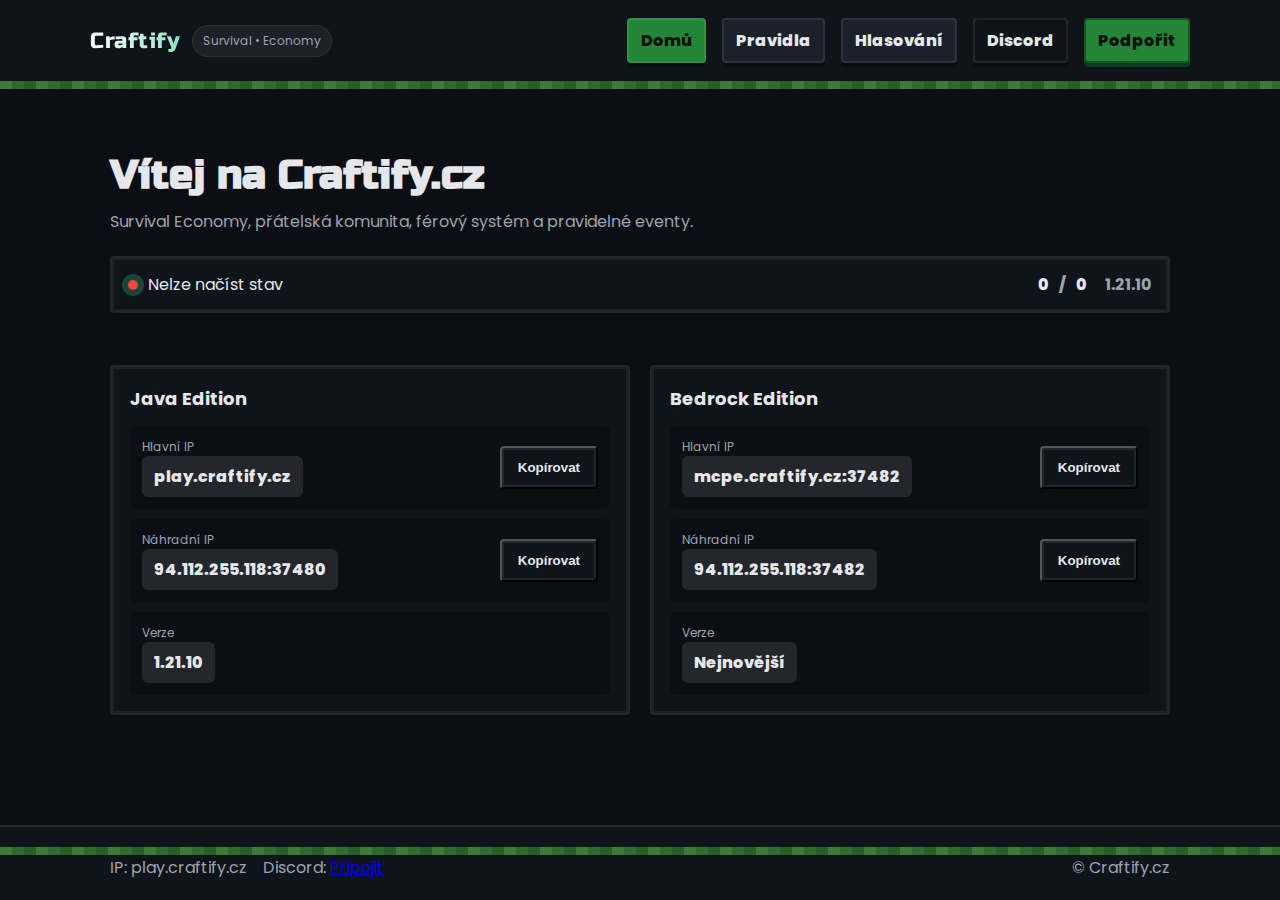
<file: index.html>
<!DOCTYPE html>
<html lang="cs">
<head>
  <meta charset="utf-8">
  <meta name="viewport" content="width=device-width, initial-scale=1">
  <title>Craftify.cz • Minecraft Survival Economy</title>
  <meta name="description" content="Craftify.cz • Minecraft Survival Economy server. Připoj se na play.craftify.cz. Hlasuj, spoj se na Discordu a podpoř server.">
  <meta name="theme-color" content="#34d399">
  <link rel="preconnect" href="https://fonts.googleapis.com">
  <link rel="preconnect" href="https://fonts.gstatic.com" crossorigin>
  <link href="https://fonts.googleapis.com/css2?family=Poppins:wght@400;600;700&family=Russo+One&display=swap" rel="stylesheet">
  <link rel="stylesheet" href="styles.css">
</head>
<body>
  <header class="site-header">
    <div class="container header-inner">
      <a class="brand" href="index.html">
        <span class="logo">Craftify</span>
        <span class="badge">Survival • Economy</span>
      </a>
      <nav class="nav">
        <a href="index.html" class="mc-btn" aria-current="page">Domů</a>
        <a href="rules.html" class="mc-btn">Pravidla</a>
        <a href="vote.html" class="mc-btn">Hlasování</a>
        <a href="https://discord.gg/TYbaN2tG3k" target="_blank" rel="noopener" class="mc-btn ghost">Discord</a>
        <a class="mc-btn primary donate" href="https://platby.hostify.cz/43070" target="_blank" rel="noopener">Podpořit</a>
      </nav>
      <div class="mobile-nav">
        <select id="mobile-nav-select" aria-label="Navigace">
          <option value="index.html">Domů</option>
          <option value="rules.html">Pravidla</option>
          <option value="vote.html">Hlasování</option>
          <option value="https://discord.gg/TYbaN2tG3k">Discord</option>
          <option value="https://platby.hostify.cz/43070">Podpořit</option>
        </select>
      </div>
    </div>
  </header>

  <main>
    <section class="hero" id="play">
      <div class="container hero-inner">
        <div class="hero-content">
          <h1>Vítej na Craftify.cz</h1>
          <p class="tagline">Survival Economy, přátelská komunita, férový systém a pravidelné eventy.</p>
          <div class="status-card mc-card">
            <div class="status-left">
              <span class="status-dot" id="status-dot"></span>
              <span id="status-text">Načítání stavu…</span>
            </div>
            <div class="status-right">
              <span id="player-count">0</span>
              <span class="sep">/</span>
              <span id="player-max">0</span>
              <span class="ver" id="server-version">1.21.10</span>
            </div>
          </div>
        </div>
      </div>
    </section>

    <section class="info">
      <div class="container grid">
        <div class="card mc-card">
          <h3>Java Edition</h3>
          <div class="rows">
            <div class="row">
              <div class="left">
                <span class="label">Hlavní IP</span>
                <span class="value"><span class="ip-chip">play.craftify.cz</span></span>
              </div>
              <div class="right">
                <button class="mc-btn ghost copy-btn" data-copy="play.craftify.cz">Kopírovat</button>
              </div>
            </div>
            <div class="row">
              <div class="left">
                <span class="label">Náhradní IP</span>
                <span class="value"><span class="ip-chip">94.112.255.118:37480</span></span>
              </div>
              <div class="right">
                <button class="mc-btn ghost copy-btn" data-copy="94.112.255.118:37480">Kopírovat</button>
              </div>
            </div>
            <div class="row">
              <div class="left">
                <span class="label">Verze</span>
                <span class="value"><span class="ip-chip">1.21.10</span></span>
              </div>
            </div>
          </div>
        </div>

        <div class="card mc-card">
          <h3>Bedrock Edition</h3>
          <div class="rows">
            <div class="row">
              <div class="left">
                <span class="label">Hlavní IP</span>
                <span class="value"><span class="ip-chip">mcpe.craftify.cz:37482</span></span>
              </div>
              <div class="right">
                <button class="mc-btn ghost copy-btn" data-copy="mcpe.craftify.cz:37482">Kopírovat</button>
              </div>
            </div>
            <div class="row">
              <div class="left">
                <span class="label">Náhradní IP</span>
                <span class="value"><span class="ip-chip">94.112.255.118:37482</span></span>
              </div>
              <div class="right">
                <button class="mc-btn ghost copy-btn" data-copy="94.112.255.118:37482">Kopírovat</button>
              </div>
            </div>
            <div class="row">
              <div class="left">
                <span class="label">Verze</span>
                <span class="value"><span class="ip-chip">Nejnovější</span></span>
              </div>
            </div>
          </div>
        </div>
      </div>
    </section>
  </main>

  <footer class="site-footer">
    <div class="container footer-inner">
      <div class="footer-left">
        <span>IP: play.craftify.cz</span>
        <span>Discord: <a href="https://discord.gg/TYbaN2tG3k" target="_blank" rel="noopener">Připojit</a></span>
      </div>
      <div class="footer-right">
        <span>© Craftify.cz</span>
      </div>
    </div>
  </footer>

  <div id="toast"></div>

  <script src="script.js"></script>
</body>
</html>
</file>
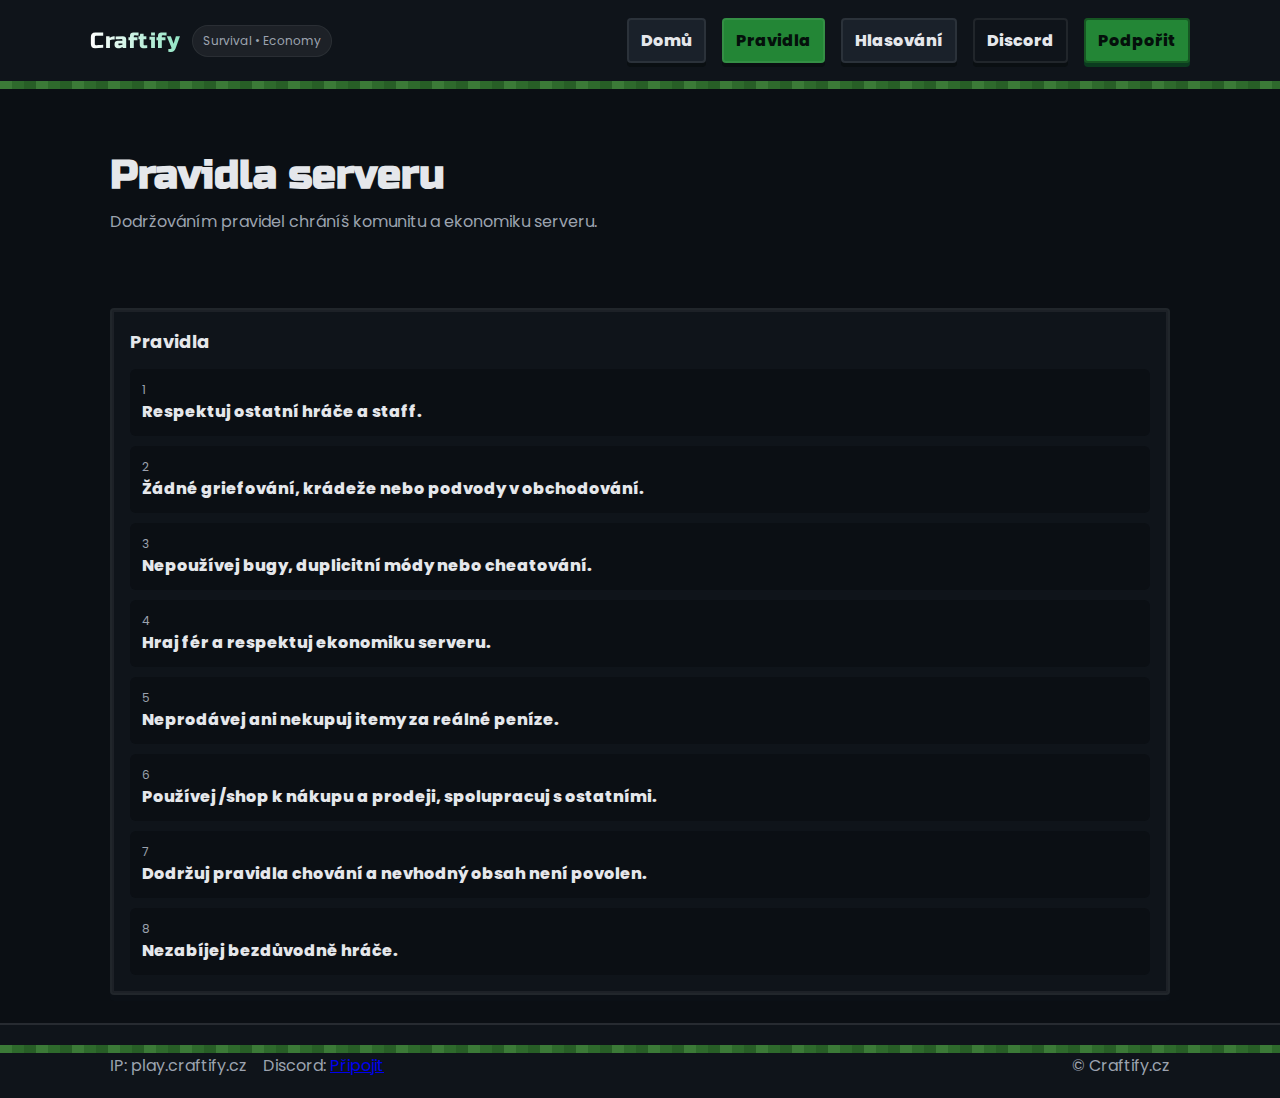
<file: rules.html>
<!DOCTYPE html>
<html lang="cs">
<head>
  <meta charset="utf-8">
  <meta name="viewport" content="width=device-width, initial-scale=1">
  <title>Craftify.cz • Pravidla</title>
  <meta name="description" content="Pravidla serveru Craftify.cz">
  <meta name="theme-color" content="#34d399">
  <link rel="preconnect" href="https://fonts.googleapis.com">
  <link rel="preconnect" href="https://fonts.gstatic.com" crossorigin>
  <link href="https://fonts.googleapis.com/css2?family=Poppins:wght@400;600;700&family=Russo+One&display=swap" rel="stylesheet">
  <link rel="stylesheet" href="styles.css">
</head>
<body>
  <header class="site-header">
    <div class="container header-inner">
      <a class="brand" href="index.html">
        <span class="logo">Craftify</span>
        <span class="badge">Survival • Economy</span>
      </a>
      <nav class="nav">
        <a href="index.html" class="mc-btn">Domů</a>
        <a href="rules.html" class="mc-btn" aria-current="page">Pravidla</a>
        <a href="vote.html" class="mc-btn">Hlasování</a>
        <a href="https://discord.gg/TYbaN2tG3k" target="_blank" rel="noopener" class="mc-btn ghost">Discord</a>
        <a class="mc-btn primary donate" href="https://platby.hostify.cz/43070" target="_blank" rel="noopener">Podpořit</a>
      </nav>
      <div class="mobile-nav">
        <select id="mobile-nav-select" aria-label="Navigace">
          <option value="index.html">Domů</option>
          <option value="rules.html" selected>Pravidla</option>
          <option value="vote.html">Hlasování</option>
          <option value="https://discord.gg/TYbaN2tG3k">Discord</option>
          <option value="https://platby.hostify.cz/43070">Podpořit</option>
        </select>
      </div>
    </div>
  </header>

  <main>
    <section class="hero">
      <div class="container hero-inner">
        <div class="hero-content">
          <h1>Pravidla serveru</h1>
          <p class="tagline">Dodržováním pravidel chráníš komunitu a ekonomiku serveru.</p>
        </div>
      </div>
    </section>

    <section class="info">
      <div class="container">
        <div class="card mc-card">
          <h3>Pravidla</h3>
          <div class="rows">
            <div class="row"><div class="left"><span class="label">1</span><span class="value">Respektuj ostatní hráče a staff.</span></div></div>
            <div class="row"><div class="left"><span class="label">2</span><span class="value">Žádné griefování, krádeže nebo podvody v obchodování.</span></div></div>
            <div class="row"><div class="left"><span class="label">3</span><span class="value">Nepoužívej bugy, duplicitní módy nebo cheatování.</span></div></div>
            <div class="row"><div class="left"><span class="label">4</span><span class="value">Hraj fér a respektuj ekonomiku serveru.</span></div></div>
            <div class="row"><div class="left"><span class="label">5</span><span class="value">Neprodávej ani nekupuj itemy za reálné peníze.</span></div></div>
            <div class="row"><div class="left"><span class="label">6</span><span class="value">Používej /shop k nákupu a prodeji, spolupracuj s ostatními.</span></div></div>
            <div class="row"><div class="left"><span class="label">7</span><span class="value">Dodržuj pravidla chování a nevhodný obsah není povolen.</span></div></div>
            <div class="row"><div class="left"><span class="label">8</span><span class="value">Nezabíjej bezdůvodně hráče.</span></div></div>
          </div>
        </div>
      </div>
    </section>
  </main>

  <footer class="site-footer">
    <div class="container footer-inner">
      <div class="footer-left">
        <span>IP: play.craftify.cz</span>
        <span>Discord: <a href="https://discord.gg/TYbaN2tG3k" target="_blank" rel="noopener">Připojit</a></span>
      </div>
      <div class="footer-right">
        <span>© Craftify.cz</span>
      </div>
    </div>
  </footer>

  <div id="toast"></div>

  <script src="script.js"></script>
</body>
</html>
</file>
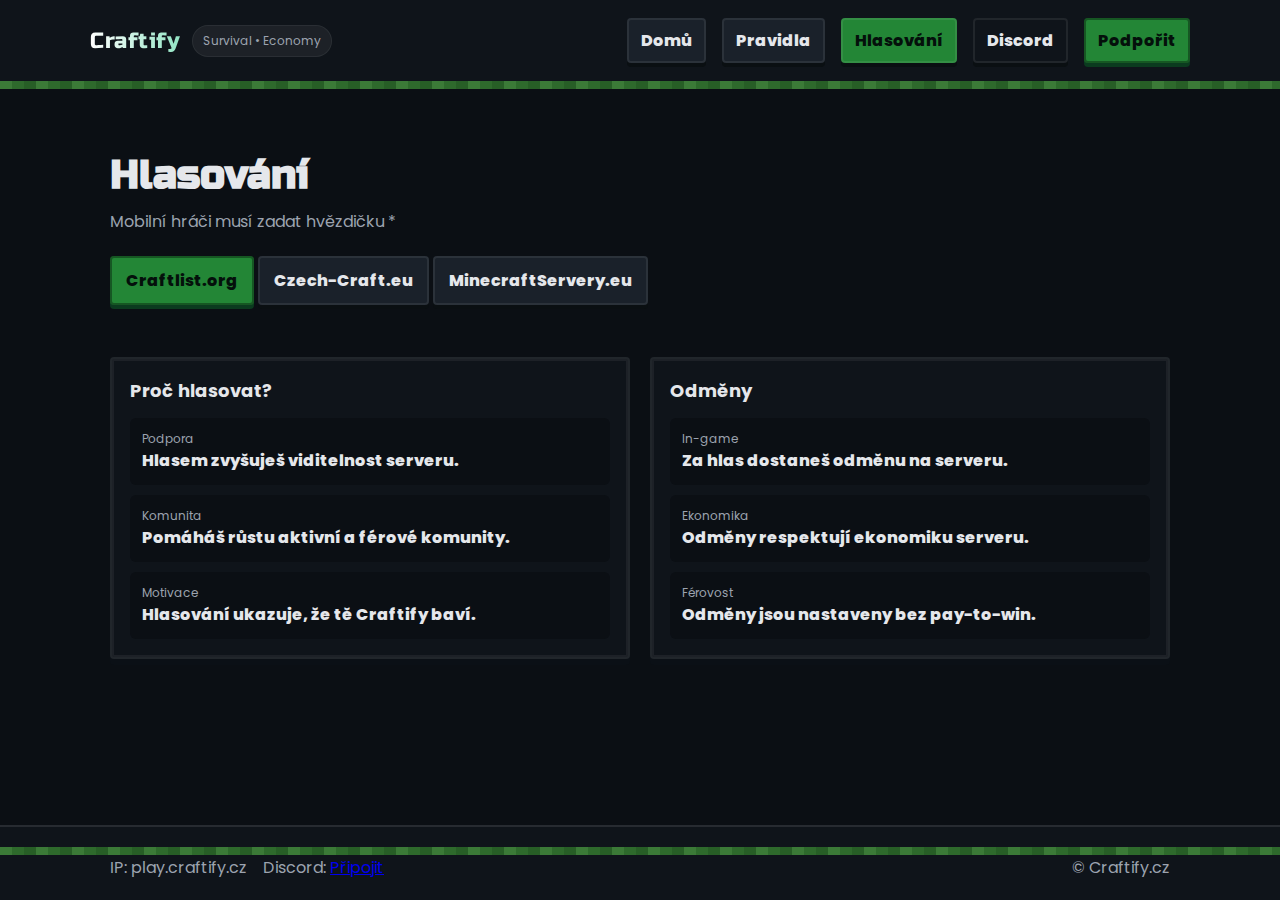
<file: vote.html>
<!DOCTYPE html>
<html lang="cs">
<head>
  <meta charset="utf-8">
  <meta name="viewport" content="width=device-width, initial-scale=1">
  <title>Craftify.cz • Hlasování</title>
  <meta name="description" content="Hlasuj pro Craftify.cz a podpoř náš Survival Economy server.">
  <meta name="theme-color" content="#34d399">
  <link rel="preconnect" href="https://fonts.googleapis.com">
  <link rel="preconnect" href="https://fonts.gstatic.com" crossorigin>
  <link href="https://fonts.googleapis.com/css2?family=Poppins:wght@400;600;700&family=Russo+One&display=swap" rel="stylesheet">
  <link rel="stylesheet" href="styles.css">
</head>
<body>
  <header class="site-header">
    <div class="container header-inner">
      <a class="brand" href="index.html">
        <span class="logo">Craftify</span>
        <span class="badge">Survival • Economy</span>
      </a>
      <nav class="nav">
        <a href="index.html" class="mc-btn">Domů</a>
        <a href="rules.html" class="mc-btn">Pravidla</a>
        <a href="vote.html" class="mc-btn" aria-current="page">Hlasování</a>
        <a href="https://discord.gg/TYbaN2tG3k" target="_blank" rel="noopener" class="mc-btn ghost">Discord</a>
        <a class="mc-btn primary donate" href="https://platby.hostify.cz/43070" target="_blank" rel="noopener">Podpořit</a>
      </nav>
      <div class="mobile-nav">
        <select id="mobile-nav-select" aria-label="Navigace">
          <option value="index.html">Domů</option>
          <option value="rules.html">Pravidla</option>
          <option value="vote.html" selected>Hlasování</option>
          <option value="https://discord.gg/TYbaN2tG3k">Discord</option>
          <option value="https://platby.hostify.cz/43070">Podpořit</option>
        </select>
      </div>
    </div>
  </header>

  <main>
    <section class="hero">
      <div class="container hero-inner">
        <div class="hero-content">
          <h1>Hlasování</h1>
          <p class="tagline">Mobilní hráči musí zadat hvězdičku *</p>
          <div class="links">
            <a class="mc-btn primary" href="https://craftlist.org/craftify" target="_blank" rel="noopener">Craftlist.org</a>
            <a class="mc-btn" href="https://czech-craft.eu/server/craftify/" target="_blank" rel="noopener">Czech-Craft.eu</a>
            <a class="mc-btn" href="https://minecraftservery.eu/server/craftify" target="_blank" rel="noopener">MinecraftServery.eu</a>
          </div>
        </div>
      </div>
    </section>
    <section class="info">
      <div class="container grid">
        <div class="card mc-card">
          <h3>Proč hlasovat?</h3>
          <div class="rows">
            <div class="row"><div class="left"><span class="label">Podpora</span><span class="value">Hlasem zvyšuješ viditelnost serveru.</span></div></div>
            <div class="row"><div class="left"><span class="label">Komunita</span><span class="value">Pomáháš růstu aktivní a férové komunity.</span></div></div>
            <div class="row"><div class="left"><span class="label">Motivace</span><span class="value">Hlasování ukazuje, že tě Craftify baví.</span></div></div>
          </div>
        </div>
        <div class="card mc-card">
          <h3>Odměny</h3>
          <div class="rows">
            <div class="row"><div class="left"><span class="label">In-game</span><span class="value">Za hlas dostaneš odměnu na serveru.</span></div></div>
            <div class="row"><div class="left"><span class="label">Ekonomika</span><span class="value">Odměny respektují ekonomiku serveru.</span></div></div>
            <div class="row"><div class="left"><span class="label">Férovost</span><span class="value">Odměny jsou nastaveny bez pay-to-win.</span></div></div>
          </div>
        </div>
      </div>
    </section>
  </main>

  <footer class="site-footer">
    <div class="container footer-inner">
      <div class="footer-left">
        <span>IP: play.craftify.cz</span>
        <span>Discord: <a href="https://discord.gg/TYbaN2tG3k" target="_blank" rel="noopener">Připojit</a></span>
      </div>
      <div class="footer-right">
        <span>© Craftify.cz</span>
      </div>
    </div>
  </footer>

  <script src="script.js"></script>
</body>
</html>
</file>
<file: styles.css>
:root{--bg:#0b0f14;--text:#e5e7eb;--muted:#9ca3af;--primary:#34d399;--primary-2:#5eead4;--ring:rgba(52,211,153,.25)}
*{box-sizing:border-box}
html,body{height:100%}
body{margin:0;display:flex;flex-direction:column;min-height:100vh;background:var(--bg);color:var(--text);font-family:Poppins,system-ui,-apple-system,Segoe UI,Roboto,Ubuntu,Cantarell,Noto Sans,sans-serif}
.site-header{position:sticky;top:0;z-index:20;background:#0f141a}
.container{max-width:1100px;margin:0 auto;padding:0 20px}

.site-header{position:sticky;top:0;z-index:20;background:#0f141a}
.header-inner{display:flex;align-items:center;justify-content:space-between;padding:18px 0}
.brand{display:flex;align-items:center;gap:12px;text-decoration:none}
.logo{font-family:"Russo One",system-ui;font-size:22px;letter-spacing:.5px;background:linear-gradient(90deg,#fff,#93e5c5);-webkit-background-clip:text;background-clip:text;color:transparent}
.badge{font-size:12px;color:var(--muted);background:rgba(255,255,255,.06);padding:6px 10px;border-radius:999px;border:1px solid rgba(255,255,255,.06)}
.nav{display:flex;gap:16px}
.nav a{color:var(--text);text-decoration:none}
.nav .mc-btn{padding:10px 14px}
.nav .mc-btn[aria-current="page"]{background:#238636;color:#04100b}
.mobile-nav{display:none;width:100%}
.mobile-nav select{width:100%;padding:10px 12px;border-radius:4px;background:#0f141a;color:var(--text);border:2px solid rgba(255,255,255,.08);font-weight:800}
.donate{color:#04100b}

.hero{padding:64px 0 24px;position:relative}
.hero::before{content:none}
.hero-inner{display:grid;grid-template-columns:1fr;gap:24px}
.hero-content h1{font-family:"Russo One";font-size:40px;line-height:1.1;margin:0 0 12px}
.hero-content .tagline{margin:0 0 22px;color:var(--muted);max-width:800px}
.cta{display:flex;gap:12px;flex-wrap:wrap}

.mc-btn{display:inline-flex;align-items:center;gap:10px;padding:12px 16px;border-radius:4px;background:#1a212a;color:var(--text);text-decoration:none;font-weight:800;box-shadow:0 0 0 2px rgba(255,255,255,.08) inset,0 4px 0 #0a0f12;transition:transform .05s ease-in-out}
.mc-btn:active{transform:translateY(2px);box-shadow:0 0 0 2px rgba(255,255,255,.08) inset,0 2px 0 #0a0f12}
.mc-btn.primary{background:#238636;color:#04100b;box-shadow:0 0 0 2px rgba(0,0,0,.35) inset,0 4px 0 #0b3b1f}
.mc-btn.ghost{background:#0f141a}

.status-card{display:flex;align-items:center;justify-content:space-between;background:#0f141a;border:2px solid rgba(255,255,255,.08);border-radius:4px;padding:14px 16px;margin-top:18px}
.status-left{display:flex;align-items:center;gap:10px}
.status-dot{width:10px;height:10px;border-radius:999px;background:#6b7280;box-shadow:0 0 0 6px var(--ring)}
.status-dot.online{background:#22c55e}
.status-dot.offline{background:#ef4444}
.status-dot.warn{background:#f59e0b}
.status-right{display:flex;align-items:center;gap:10px;font-weight:800}
.status-right .sep{color:var(--muted)}
.status-right .ver{color:var(--muted);font-weight:700;padding-left:8px}

.info{padding:28px 0}
.grid{display:grid;grid-template-columns:repeat(2,1fr);gap:20px}
.card{background:#0f141a;border:2px solid rgba(255,255,255,.08);border-radius:4px;padding:18px}
.mc-card{border-radius:4px;box-shadow:0 0 0 2px rgba(255,255,255,.06) inset,0 6px 0 #0b1016}
.card h3{margin:0 0 14px;font-size:18px}
.rows{display:flex;flex-direction:column;gap:10px}
.row{display:flex;align-items:center;justify-content:space-between;padding:12px;border-radius:6px;background:#0b0f14}
.row .label{display:block;font-size:12px;color:var(--muted)}
.row .value{display:block;font-weight:800}
.ip-chip{display:inline-block;padding:8px 12px;border-radius:6px;background:rgba(210,208,208,.12);color:var(--text);font-weight:800}

.site-footer{margin-top:auto;border-top:2px solid rgba(255,255,255,.1);padding:20px 0;background:#0f141a;position:relative}
.site-header::after,.site-footer::before{content:"";display:block;height:8px;background:repeating-linear-gradient(90deg,#3b7a37 0 12px,#2e6a2c 12px 24px,#275e26 24px 36px)}
.footer-inner{display:flex;align-items:center;justify-content:space-between}
.footer-left{display:flex;gap:16px;color:var(--muted)}
.footer-right{color:var(--muted)}

#toast{position:fixed;left:50%;bottom:24px;transform:translateX(-50%);background:#11171f;color:#fff;padding:10px 14px;border-radius:10px;border:1px solid rgba(255,255,255,.08);box-shadow:0 10px 30px rgba(0,0,0,.3);opacity:0;pointer-events:none}
#toast.show{opacity:1;transition:opacity .15s}

@media (max-width:900px){
  .grid{grid-template-columns:1fr}
  .hero-content h1{font-size:32px}
}
@media (max-width:700px){
  .header-inner{flex-direction:column;align-items:flex-start;gap:8px;padding:12px 0}
  .nav{display:none}
  .mobile-nav{display:block}
  .mobile-nav select{font-size:14px}
  .badge{display:none}
}
</file>
